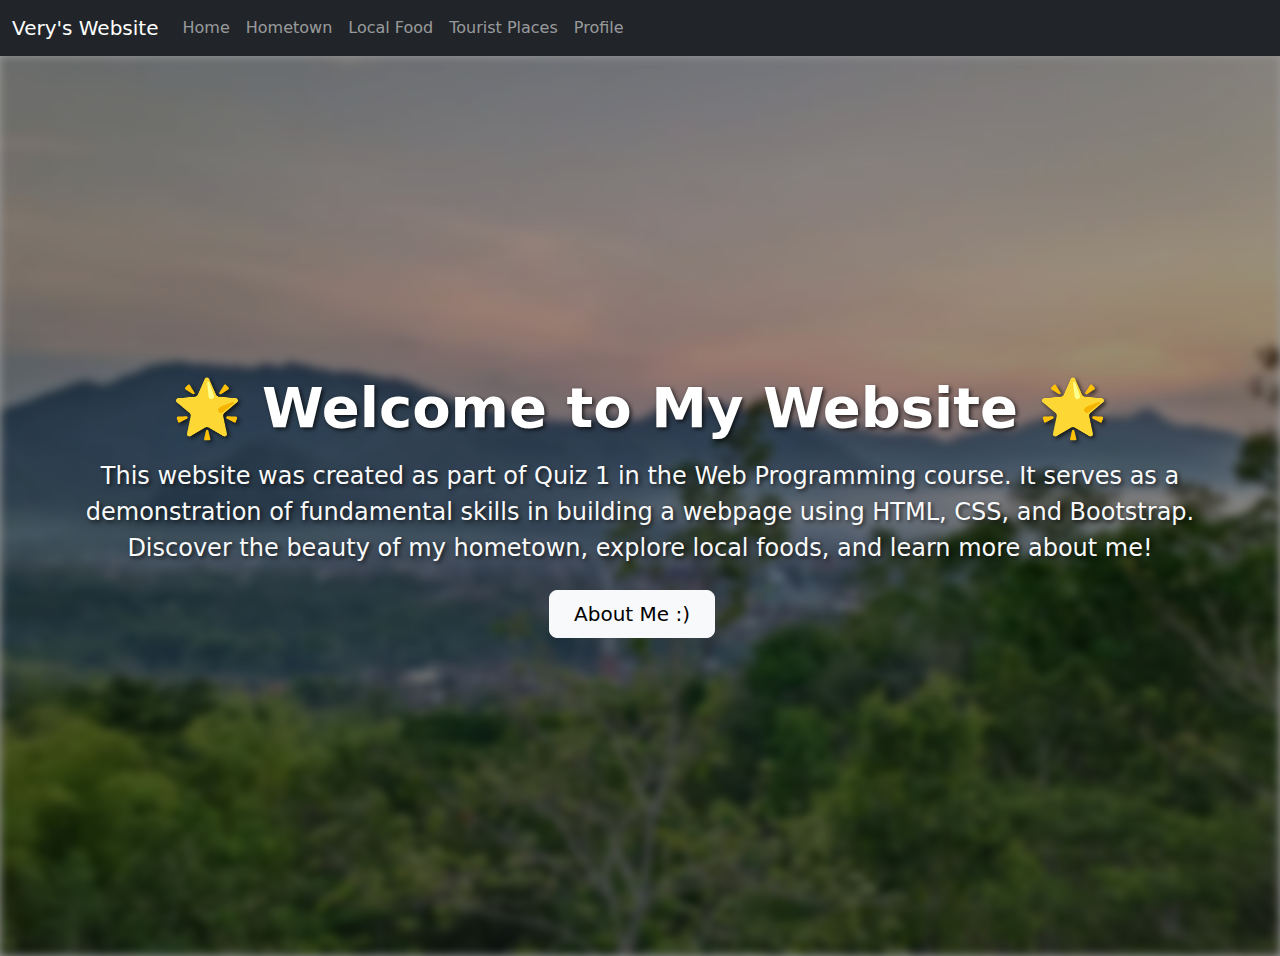
<file: index.html>
<!DOCTYPE html>
<html lang="en">

<head>
    <meta charset="UTF-8">
    <meta name="viewport" content="width=device-width, initial-scale=1.0">
    <title>Very's Website</title>
    <link href="https://cdn.jsdelivr.net/npm/bootstrap@5.3.3/dist/css/bootstrap.min.css" rel="stylesheet"
        integrity="sha384-QWTKZyjpPEjISv5WaRU9OFeRpok6YctnYmDr5pNlyT2bRjXh0JMhjY6hW+ALEwIH" crossorigin="anonymous">
    <link rel="stylesheet" href="style/home.css">

</head>

<body>
    <div style="background-color: rgb(255, 255, 255);">
        <!-- ini navbar -->
        <nav class="navbar navbar-expand-lg bg-dark navbar-dark sticky-top">
        <div class="container-fluid">
            <a class="navbar-brand">Very's Website</a>
            <button class="navbar-toggler" type="button" data-bs-toggle="collapse" data-bs-target="#navbarNav"
            aria-controls="navbarNav" aria-expanded="false" aria-label="Toggle navigation">
            <span class="navbar-toggler-icon"></span>
            </button>

            <!-- menu links -->
            <div class="collapse navbar-collapse" id="navbarNav">
            <ul class="navbar-nav me-auto mb-2 mb-lg-0">
                <li class="nav-item">
                <a class="nav-link" href="./">Home</a>
                </li>
                <li class="nav-item">
                <a class="nav-link" href="hometown/">Hometown</a>
                </li>
                <li class="nav-item">
                <a class="nav-link" href="food/">Local Food</a>
                </li>
                <li class="nav-item">
                <a class="nav-link" href="tourist/">Tourist Places</a>
                </li>
                <li class="nav-item">
                <a class="nav-link" href="profile/">Profile</a>
                </li>
            </ul>
            </div>
        </div>
        </nav>
        <!-- ini navbar end -->

        <section class="homee-section" id="home">
        <div class="homee-bg"></div>
        <div class="homee-overlay"></div>
        <div class="homee-content">
        <div class="container text-center">
            <h1 class="nice display-4 fw-bold text-white">🌟 Welcome to My Website 🌟</h1>
            <p class="lead text-light mt-3 mb-4">
            This website was created as part of <strong>Quiz 1</strong> in the Web Programming course.
            It serves as a demonstration of fundamental skills in building a webpage using HTML, CSS, and Bootstrap.
            Discover the beauty of my hometown, explore local foods, and learn more about me!
            </p>
            <div class="mt-4">
                <a href="profile/" class="btn btn-light btn-lg px-4 me-3">About Me :)</a>
            </div>
        </div>
        </div>
        </section>
    </div>

    <script src="https://cdn.jsdelivr.net/npm/bootstrap@5.3.3/dist/js/bootstrap.bundle.min.js"
        integrity="sha384-YvpcrYf0tY3lHB60NNkmXc5s9fDVZLESaAA55NDzOxhy9GkcIdslK1eN7N6jIeHz"
        crossorigin="anonymous"></script>
</body>

</html>
</file>
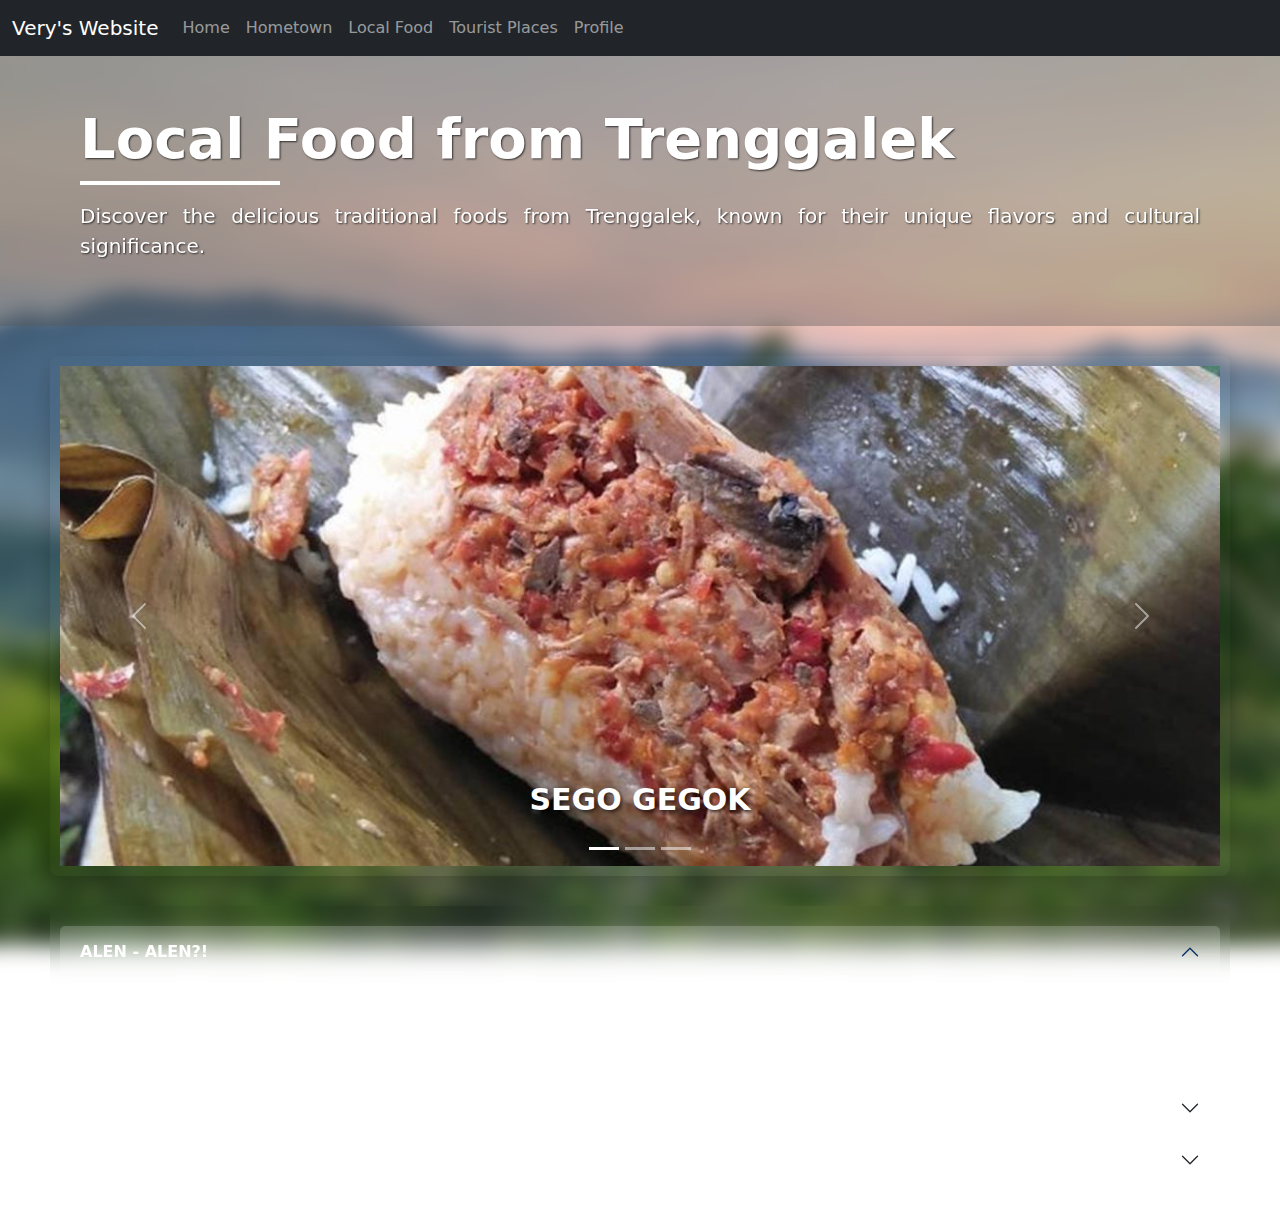
<file: food/index.html>
<!DOCTYPE html>
<html lang="en">

<head>
    <meta charset="UTF-8">
    <meta name="viewport" content="width=device-width, initial-scale=1.0">
    <title>Local Food - Very's Website</title>
    <link href="https://cdn.jsdelivr.net/npm/bootstrap@5.3.3/dist/css/bootstrap.min.css" rel="stylesheet"
        integrity="sha384-QWTKZyjpPEjISv5WaRU9OFeRpok6YctnYmDr5pNlyT2bRjXh0JMhjY6hW+ALEwIH" crossorigin="anonymous">
    <link rel="stylesheet" href="../style/food.css">
</head>

<body>
    <div class="full-bg"></div>
    <div class="food-page">
        <!-- ini navbar -->
        <nav class="navbar navbar-expand-lg bg-dark navbar-dark sticky-top">
        <div class="container-fluid">
            <a class="navbar-brand">Very's Website</a>
            <button class="navbar-toggler" type="button" data-bs-toggle="collapse" data-bs-target="#navbarNav"
            aria-controls="navbarNav" aria-expanded="false" aria-label="Toggle navigation">
            <span class="navbar-toggler-icon"></span>
            </button>

            <!-- menu links -->
            <div class="collapse navbar-collapse" id="navbarNav">
            <ul class="navbar-nav me-auto mb-2 mb-lg-0">
                <li class="nav-item">
                <a class="nav-link" href="../">Home</a>
                </li>
                <li class="nav-item">
                <a class="nav-link" href="../hometown/">Hometown</a>
                </li>
                <li class="nav-item">
                <a class="nav-link" href="../food/">Local Food</a>
                </li>
                <li class="nav-item">
                <a class="nav-link" href="../tourist/">Tourist Places</a>
                </li>
                <li class="nav-item">
                <a class="nav-link" href="../profile/">Profile</a>
                </li>
            </ul>

            </div>
        </div>
        </nav>
        <!-- ini navbar end -->

        <!-- Local Food Header -->
        <section class="food-header">
            <div class="food-overlay"></div>
            <div class="food-content">
                <h1 class="display-4">Local Food from Trenggalek</h1>
                <div class="food-underline"></div>
                <p class="lead">Discover the delicious traditional foods from Trenggalek, known for their unique flavors and cultural significance.</p>
            </div>
        </section>

        <section class="content-section">
        <div class="carousel mt-1">
            <div id="food-carousel" class="carousel slide mt-3" data-bs-ride="carousel" data-bs-interval="2000" style="box-shadow: 0 8px 20px rgba(0, 0, 0, 0.2); border-radius: 8px; overflow: hidden;">
                <div class="carousel-indicators">
                    <button type="button" data-bs-target="#food-carousel" data-bs-slide-to="0"
                        class="active" aria-current="true" aria-label="Slide 1"></button>
                    <button type="button" data-bs-target="#food-carousel" data-bs-slide-to="1"
                        aria-label="Slide 2"></button>
                    <button type="button" data-bs-target="#food-carousel" data-bs-slide-to="2"
                        aria-label="Slide 3"></button>
                </div>
                <div class="carousel-inner">
                    <div class="carousel-item active">
                        <img src="../assets/gegok.jpg" class="d-block w-100" alt="TEMON" style="height: 500px; object-fit: cover;">
                        <div class="carousel-caption d-none d-md-block">
                            <h5>SEGO GEGOK</h5>
                        </div>
                    </div>
                    <div class="carousel-item ">
                        <img src="../assets/alen-alen.jpg" class="d-block w-100" alt="UWO" style="height: 500px; object-fit: cover;">
                        <div class="carousel-caption d-none d-md-block">
                            <h5>ALEN - ALEN</h5>
                        </div>
                    </div>
                    <div class="carousel-item">
                        <img src="../assets/tempe.jpg" class="d-block w-100" alt="UPIK" style="height: 500px; object-fit: cover;">
                        <div class="carousel-caption d-none d-md-block">
                            <h5>TEMPE KRIPIK</h5>
                        </div>
                    </div>
                </div>
                <button class="carousel-control-prev" type="button" data-bs-target="#food-carousel"
                    data-bs-slide="prev">
                    <span class="carousel-control-prev-icon" aria-hidden="true"></span>
                    <span class="visually-hidden">Previous</span>
                </button>
                <button class="carousel-control-next" type="button" data-bs-target="#food-carousel"
                    data-bs-slide="next">
                    <span class="carousel-control-next-icon" aria-hidden="true"></span>
                    <span class="visually-hidden">Next</span>
                </button>
            </div>
        </div>
        </section>
        <div class="container accordion mt-1" data-bs-theme="light" >
            <div class="accordion" id="food-accordion">
                <div class="accordion-item">
                    <h2 class="accordion-header">
                        <button class="accordion-button" type="button" data-bs-toggle="collapse"
                            data-bs-target="#collapseOne" aria-expanded="true" aria-controls="collapseOne">
                            ALEN - ALEN?!
                        </button>
                    </h2>
                    <div id="collapseOne" class="accordion-collapse collapse show" data-bs-parent="#food-accordion">
                        <div class="accordion-body">
                            Alen-alen is a traditional snack from Trenggalek, East Java, Indonesia. It is called “alen-alen” because of its round shape with a hole in the middle, resembling “ali-ali” in Javanese, which means ring. Alen-alen is made from cassava, has a savory taste, and a very hard yet crunchy texture, with its distinctive yellow color.
                        </div>
                    </div>
                </div>
                <div class="accordion-item">
                    <h2 class="accordion-header">
                        <button class="accordion-button collapsed" type="button" data-bs-toggle="collapse"
                            data-bs-target="#collapseTwo" aria-expanded="false" aria-controls="collapseTwo">
                            TEMPE KRIPIK?
                        </button>
                    </h2>
                    <div id="collapseTwo" class="accordion-collapse collapse" data-bs-parent="#food-accordion">
                        <div class="accordion-body">
                            These savory-tasting chips are highly sought after by tourists because they are well-known in many regions. It is no surprise that Trenggalek Regency has earned the nickname “The City of Tempe Chips.” The signature tempe chips from Trenggalek are thin in shape. This thin form originates from the very beginning of the production process, as the tempe itself is traditionally made that way.
                            The tempe chips are processed using a seasoned flour batter mixed with slices of kaffir lime leaves, giving them a delicious flavor and a crispy texture. Over time, local MSME producers of tempe chips have created innovations by adding a bit of flavoring to the chips, resulting in two variations: original and spicy.
                        </div>
                    </div>
                </div>
                <div class="accordion-item">
                    <h2 class="accordion-header">
                        <button class="accordion-button collapsed" type="button" data-bs-toggle="collapse"
                            data-bs-target="#collapseThree" aria-expanded="false" aria-controls="collapseThree">
                            SEGO GEGOK!?
                        </button>
                    </h2>
                    <div id="collapseThree" class="accordion-collapse collapse" data-bs-parent="#food-accordion">
                        <div class="accordion-body">
                            Sego Gegok is a traditional dish from Trenggalek, East Java, which can also be written as Gegog. The difference in the final letter comes from the Javanese pronunciation of the consonants K and G, but this does not change the meaning of the name. The word Gegok or Gegog is actually an abbreviation of the Javanese phrase “Geneman Godong Gedhang”, where Geneman means filling or wrapping, Godong means leaf, and Gedhang means banana. Thus, Nasi Gegok refers to rice wrapped in banana leaves. Inside the wrapping, the rice is combined with a variety of side dishes that are both appetizing and flavorful, often cooked with added spices that give the dish a distinctly spicy taste.
                        </div>
                    </div>
                </div>
            </div>
        </div>

    </div>

    <script src="https://cdn.jsdelivr.net/npm/bootstrap@5.3.3/dist/js/bootstrap.bundle.min.js"
        integrity="sha384-YvpcrYf0tY3lHB60NNkmXc5s9fDVZLESaAA55NDzOxhy9GkcIdslK1eN7N6jIeHz"
        crossorigin="anonymous"></script>
</body>

</html>
</file>
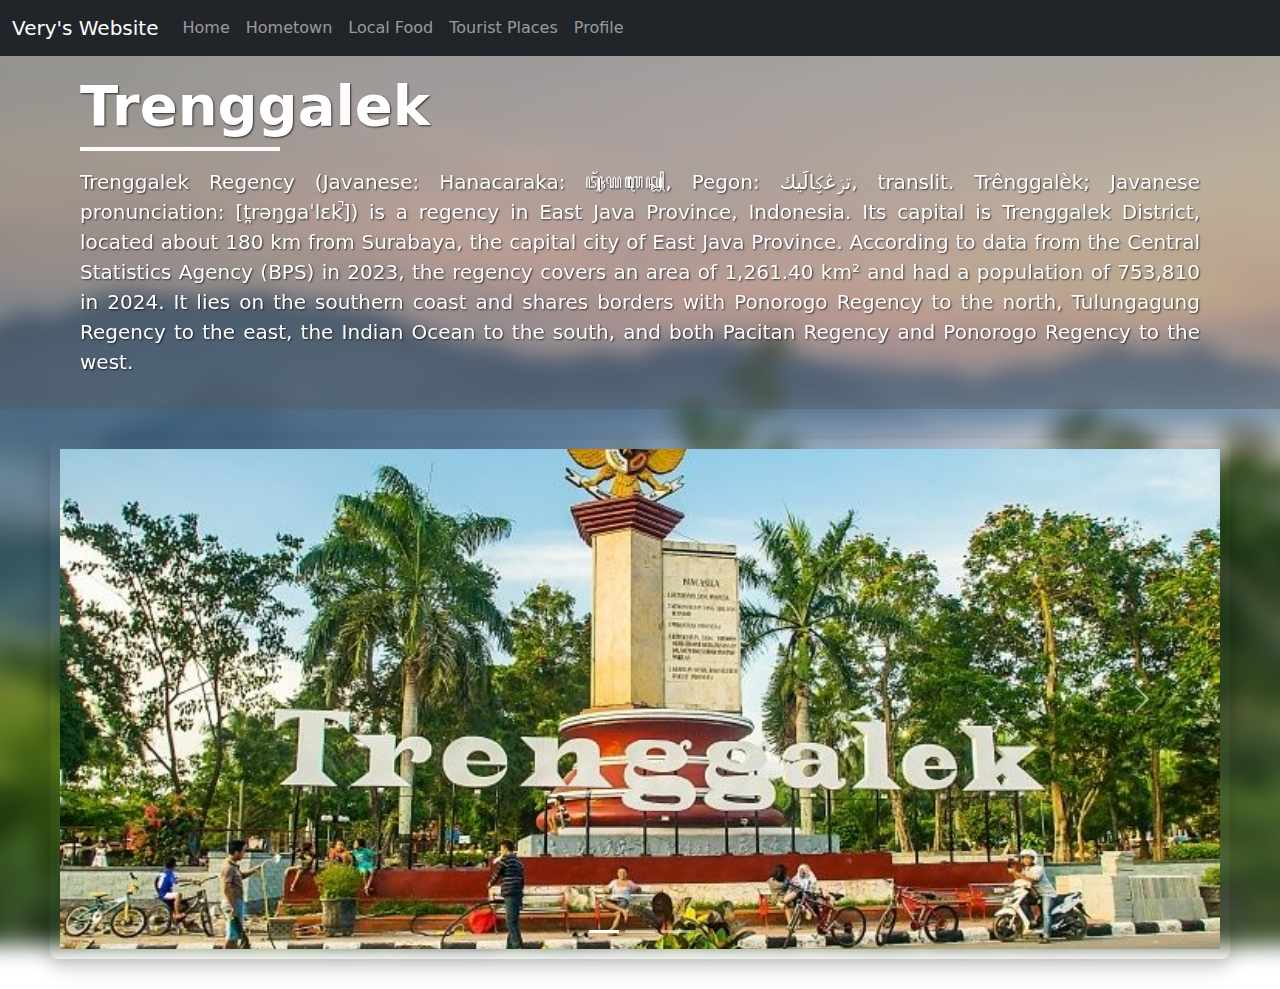
<file: hometown/index.html>
<!DOCTYPE html>
<html lang="en">

<head>
    <meta charset="UTF-8">
    <meta name="viewport" content="width=device-width, initial-scale=1.0">
    <title>Hometown - Very's Website</title>
    <link href="https://cdn.jsdelivr.net/npm/bootstrap@5.3.3/dist/css/bootstrap.min.css" rel="stylesheet"
        integrity="sha384-QWTKZyjpPEjISv5WaRU9OFeRpok6YctnYmDr5pNlyT2bRjXh0JMhjY6hW+ALEwIH" crossorigin="anonymous">
    <link rel="stylesheet" href="../style/hometown.css">
</head>

<body>
    <div class="full-bg"></div>
    <div class="hometown-page">
        <nav class="navbar navbar-expand-lg bg-dark navbar-dark sticky-top">
        <div class="container-fluid">
            <a class="navbar-brand">Very's Website</a>
            <button class="navbar-toggler" type="button" data-bs-toggle="collapse" data-bs-target="#navbarNav"
            aria-controls="navbarNav" aria-expanded="false" aria-label="Toggle navigation">
            <span class="navbar-toggler-icon"></span>
            </button>

            <div class="collapse navbar-collapse" id="navbarNav">
            <ul class="navbar-nav me-auto mb-2 mb-lg-0">
                <li class="nav-item">
                <a class="nav-link" href="../">Home</a>
                </li>
                <li class="nav-item">
                <a class="nav-link" href="../hometown/">Hometown</a>
                </li>
                <li class="nav-item">
                <a class="nav-link" href="../food/">Local Food</a>
                </li>
                <li class="nav-item">
                <a class="nav-link" href="../tourist/">Tourist Places</a>
                </li>
                <li class="nav-item">
                <a class="nav-link" href="../profile/">Profile</a>
                </li>
            </ul>
            </div>
        </div>
        </nav>

        <section class="hometown-header">
            <div class="hometown-overlay"></div>
            <div class="hometown-content">
                <h1 class="display-4">Trenggalek</h1>
                <div class="hometown-underline"></div>
                <p class="lead">Trenggalek Regency (Javanese: Hanacaraka: ꦠꦽꦁꦒꦭꦺꦏ꧀, Pegon: ترۤڠؼالَيك, translit. Trênggalèk; Javanese pronunciation: [t̪rəŋgaˈlɛk̚]) is a regency in East Java Province, Indonesia. Its capital is Trenggalek District, located about 180 km from Surabaya, the capital city of East Java Province. According to data from the Central Statistics Agency (BPS) in 2023, the regency covers an area of 1,261.40 km² and had a population of 753,810 in 2024. It lies on the southern coast and shares borders with Ponorogo Regency to the north, Tulungagung Regency to the east, the Indian Ocean to the south, and both Pacitan Regency and Ponorogo Regency to the west.</p>
            </div>
        </section>

        <section class="content-section"> 
        <div class="carousel mt-1">
            <div id="hometown-carousel" class="carousel slide mt-3" data-bs-ride="carousel" data-bs-interval="3000" style="box-shadow: 0 8px 20px rgba(0, 0, 0, 0.2); border-radius: 8px; overflow: hidden;">
                <div class="carousel-indicators">
                    <button type="button" data-bs-target="#hometown-carousel" data-bs-slide-to="0"
                        class="active" aria-current="true" aria-label="Slide 1"></button>
                    <button type="button" data-bs-target="#hometown-carousel" data-bs-slide-to="1"
                        aria-label="Slide 2"></button>
                    <button type="button" data-bs-target="#hometown-carousel" data-bs-slide-to="2"
                        aria-label="Slide 3"></button>
                </div>
                <div class="carousel-inner">
                    <div class="carousel-item active">
                        <img src="../assets/alun.jpg" class="d-block w-100" alt="Hometown 1" style="height: 500px; object-fit: cover;">
                    </div>
                    <div class="carousel-item">
                        <img src="../assets/pnt.jpg" class="d-block w-100" alt="Hometown 2" style="height: 500px; object-fit: cover;">
                    </div>
                    <div class="carousel-item">
                        <img src="../assets/cengkrong.jpg" class="d-block w-100" alt="Hometown 3" style="height: 500px; object-fit: cover;">
                    </div>
                </div>
                <button class="carousel-control-prev" type="button" data-bs-target="#hometown-carousel"
                    data-bs-slide="prev">
                    <span class="carousel-control-prev-icon" aria-hidden="true"></span>
                    <span class="visually-hidden">Previous</span>
                </button>
                <button class="carousel-control-next" type="button" data-bs-target="#hometown-carousel"
                    data-bs-slide="next">
                    <span class="carousel-control-next-icon" aria-hidden="true"></span>
                    <span class="visually-hidden">Next</span>
                </button>
            </div>
        </div>
        </section>

    </div>

    <script src="https://cdn.jsdelivr.net/npm/bootstrap@5.3.3/dist/js/bootstrap.bundle.min.js"
        integrity="sha384-YvpcrYf0tY3lHB60NNkmXc5s9fDVZLESaAA55NDzOxhy9GkcIdslK1eN7N6jIeHz"
        crossorigin="anonymous"></script>
</body>

</html>
</file>
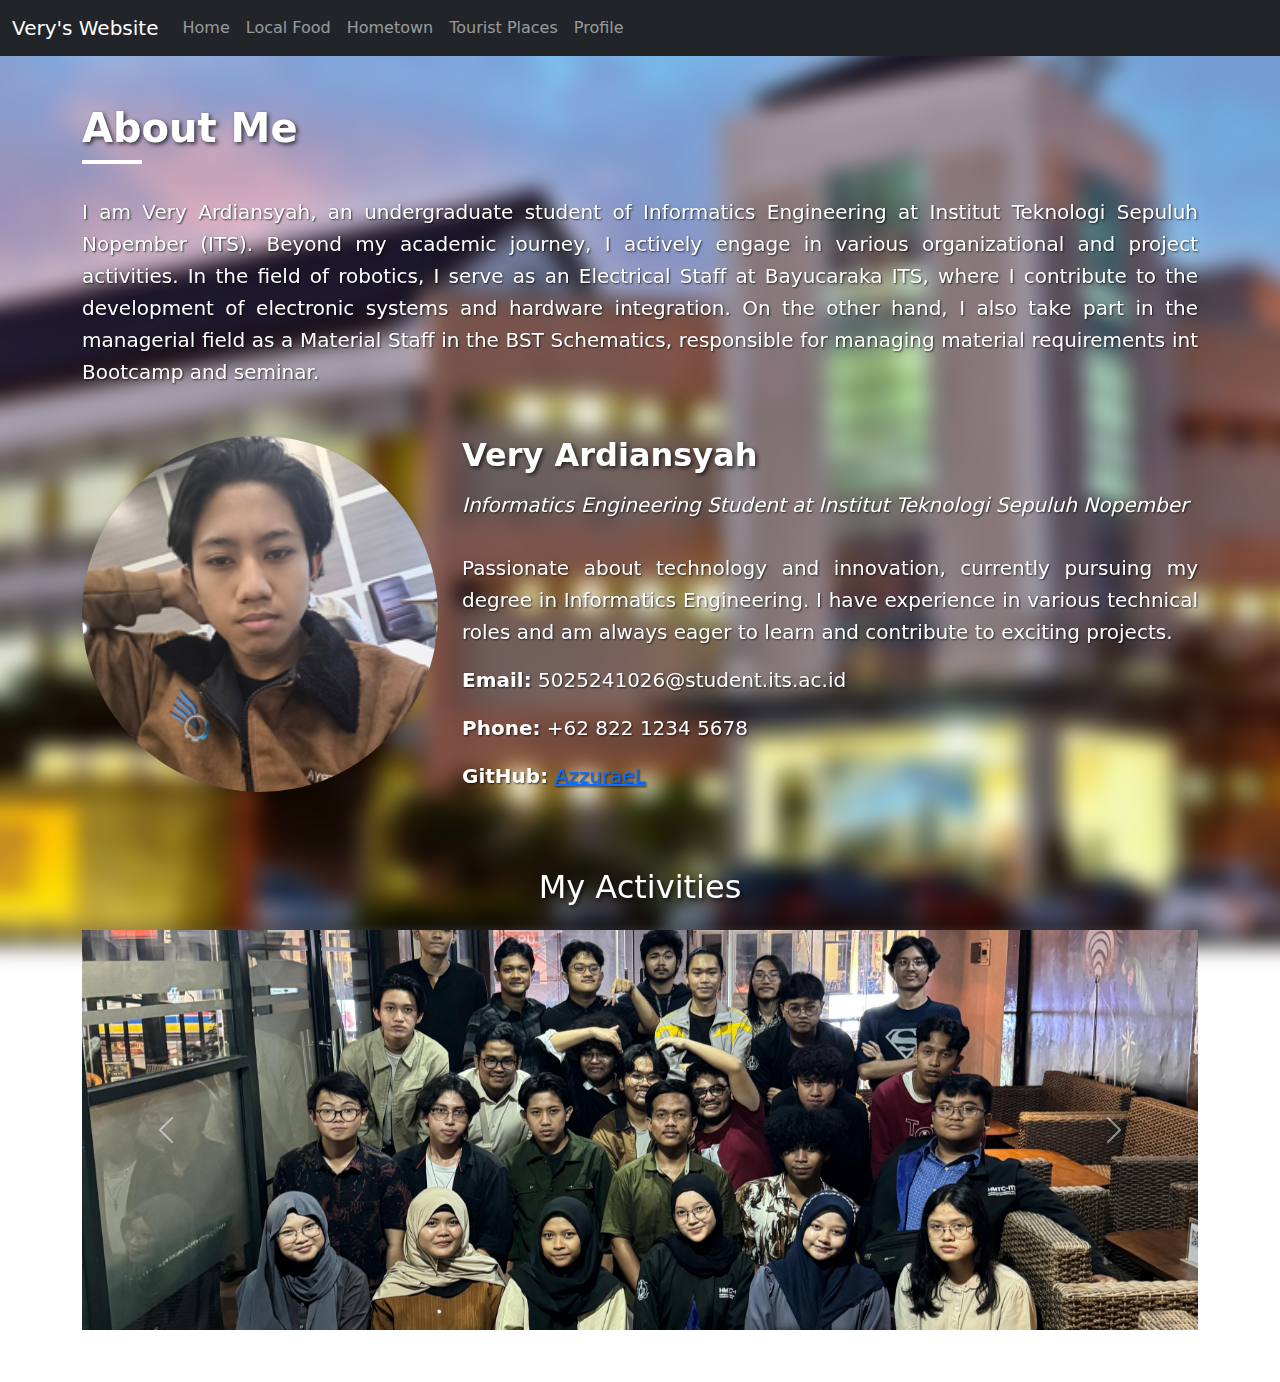
<file: profile/index.html>
<!DOCTYPE html>
<html lang="en">

<head>
<meta charset="UTF-8">
<meta name="viewport" content="width=device-width, initial-scale=1.0">
<title>Profile - Very Ardiansyah's Website</title>
<link href="https://cdn.jsdelivr.net/npm/bootstrap@5.3.3/dist/css/bootstrap.min.css" rel="stylesheet"
    integrity="sha384-QWTKZyjpPEjISv5WaRU9OFeRpok6YctnYmDr5pNlyT2bRjXh0JMhjY6hW+ALEwIH" crossorigin="anonymous">
<link rel="stylesheet" href="../style/profile.css">
</head>

<body>
<div class="full-bg"></div>
<div>
    <!-- Navbar -->
    <nav class="navbar navbar-expand-lg bg-dark navbar-dark sticky-top">
    <div class="container-fluid">
        <a class="navbar-brand">Very's Website</a>
        <button class="navbar-toggler" type="button" data-bs-toggle="collapse" data-bs-target="#navbarNav"
        aria-controls="navbarNav" aria-expanded="false" aria-label="Toggle navigation">
        <span class="navbar-toggler-icon"></span>
        </button>

        <div class="collapse navbar-collapse" id="navbarNav">
        <ul class="navbar-nav me-auto mb-2 mb-lg-0">
            <li class="nav-item">
            <a class="nav-link" href="../">Home</a>
            </li>
            <li class="nav-item">
            <a class="nav-link" href="../food/">Local Food</a>
            </li>
            <li class="nav-item">
            <a class="nav-link" href="../hometown/">Hometown</a>
            </li>
            <li class="nav-item">
            <a class="nav-link" href="../tourist/">Tourist Places</a>
            </li>
            <li class="nav-item">
            <a class="nav-link" href="../profile/">Profile</a>
            </li>
        </ul>
        </div>
    </div>
    </nav>
    <!-- Navbar End -->

    <!-- About Section -->
    <section class="py-5 content-section">
        <div class="container">
            <div class="row">
                <div class="col-12">
                    <h1 class="about-title">About Me</h1>
                    <div class="about-underline"></div>
                    <p class="profile-text mb-5">
                        I am Very Ardiansyah, an undergraduate student of Informatics Engineering at Institut Teknologi Sepuluh Nopember (ITS). 
                        Beyond my academic journey, I actively engage in various organizational and project activities. 
                        In the field of robotics, I serve as an Electrical Staff at Bayucaraka ITS, where I contribute to the development of electronic systems and hardware integration. 
                        On the other hand, I also take part in the managerial field as a Material Staff in the BST Schematics, responsible for managing material requirements int Bootcamp and seminar.
                    </p>
                </div>
            </div>

            <div class="row align-items-start">
                <div class="col-lg-4 mb-4">
                    <img src="../assets/me.png" alt="Profile Photo" class="profile-img">
                </div>
                <div class="col-lg-8">
                    <h2 class="profile-title">Very Ardiansyah</h2>
                    <p class="profile-description">
                        Informatics Engineering Student at Institut Teknologi Sepuluh Nopember
                    </p>
                    <p class="profile-text">
                        Passionate about technology and innovation, currently pursuing my degree in Informatics Engineering. I have experience in various technical roles and am always eager to learn and contribute to exciting projects.
                    </p>
                    <div class="contact-info">
                        <p><strong>Email:</strong> 5025241026@student.its.ac.id</p>
                        <p><strong>Phone:</strong> +62 822 1234 5678</p>
                        <p><strong>GitHub:</strong> <a href="https://github.com/AzzuraeL" target="_blank">AzzuraeL</a></p>
                    </div>
                </div>
            </div>
        </div>
    </section>

    <!-- Activities Carousel Section -->
    <section class="py-1 activities-section">
        <div class="container">
            <h2 class="text-center mb-4">My Activities</h2>
            <div id="activities-carousel" class="carousel slide" data-bs-ride="carousel" data-bs-interval="3000">
                <div class="carousel-inner">
                    <div class="carousel-item active">
                        <img src="../assets/RAPAT PROGRESS BST PERTAMA.jpg" class="d-block w-100" alt="Activity 1" style="height: 400px; object-fit: cover;">
                    </div>
                    <div class="carousel-item">
                        <img src="../assets/bayu.jpg" class="d-block w-100" alt="Activity 2" style="height: 400px; object-fit: contain;">
                    </div>
                    <div class="carousel-item">
                        <img src="../assets/infor.jpg" class="d-block w-100" alt="Activity 3" style="height: 400px; object-fit: cover;">
                    </div>
                </div>
                <button class="carousel-control-prev" type="button" data-bs-target="#activities-carousel" data-bs-slide="prev">
                    <span class="carousel-control-prev-icon" aria-hidden="true"></span>
                    <span class="visually-hidden">Previous</span>
                </button>
                <button class="carousel-control-next" type="button" data-bs-target="#activities-carousel" data-bs-slide="next">
                    <span class="carousel-control-next-icon" aria-hidden="true"></span>
                    <span class="visually-hidden">Next</span>
                </button>
            </div>
        </div>
    </section>
</div>

<script src="https://cdn.jsdelivr.net/npm/bootstrap@5.3.3/dist/js/bootstrap.bundle.min.js"
    integrity="sha384-YvpcrYf0tY3lHB60NNkmXc5s9fDVZLESaAA55NDzOxhy9GkcIdslK1eN7N6jIeHz"
    crossorigin="anonymous"></script>
</body>

</html>
</file>
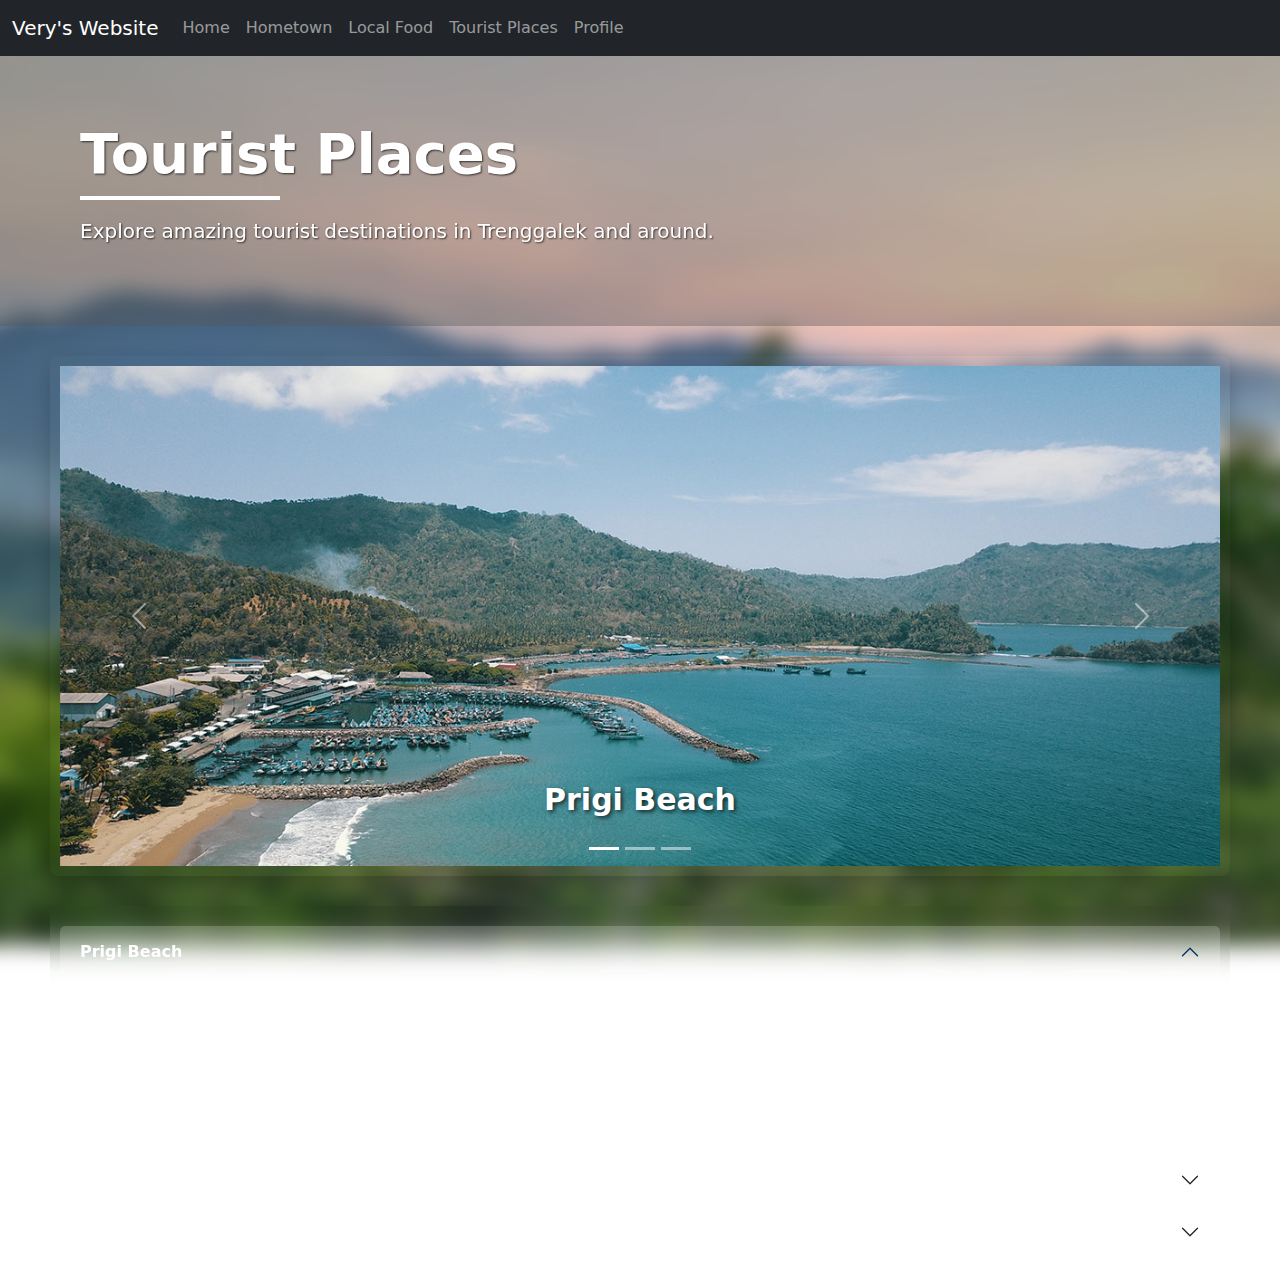
<file: tourist/index.html>
<!DOCTYPE html>
<html lang="en">

<head>
    <meta charset="UTF-8">
    <meta name="viewport" content="width=device-width, initial-scale=1.0">
    <title>Tourist Places - Very's Website</title>
    <link href="https://cdn.jsdelivr.net/npm/bootstrap@5.3.3/dist/css/bootstrap.min.css" rel="stylesheet"
        integrity="sha384-QWTKZyjpPEjISv5WaRU9OFeRpok6YctnYmDr5pNlyT2bRjXh0JMhjY6hW+ALEwIH" crossorigin="anonymous">
    <link rel="stylesheet" href="../style/tourist.css">
</head>

<body>
    <div class="full-bg"></div>
    <div class="tourist-page">
        <!-- ini navbar -->
        <nav class="navbar navbar-expand-lg bg-dark navbar-dark sticky-top">
        <div class="container-fluid">
            <a class="navbar-brand">Very's Website</a>
            <button class="navbar-toggler" type="button" data-bs-toggle="collapse" data-bs-target="#navbarNav"
            aria-controls="navbarNav" aria-expanded="false" aria-label="Toggle navigation">
            <span class="navbar-toggler-icon"></span>
            </button>

            <!-- menu links -->
            <div class="collapse navbar-collapse" id="navbarNav">
            <ul class="navbar-nav me-auto mb-2 mb-lg-0">
                <li class="nav-item">
                <a class="nav-link" href="../">Home</a>
                </li>
                <li class="nav-item">
                <a class="nav-link" href="../hometown/">Hometown</a>
                </li>
                <li class="nav-item">
                <a class="nav-link" href="../food/">Local Food</a>
                </li>
                <li class="nav-item">
                <a class="nav-link" href="../tourist/">Tourist Places</a>
                </li>
                <li class="nav-item">
                <a class="nav-link" href="../profile/">Profile</a>
                </li>
            </ul>
            </div>
        </div>
        </nav>
        <!-- ini navbar end -->

        <!-- Local tourist Header -->
        <section class="tourist-header">
            <div class="tourist-overlay"></div>
            <div class="tourist-content">
                <h1 class="display-4">Tourist Places</h1>
                <div class="tourist-underline"></div>
                <p class="lead">Explore amazing tourist destinations in Trenggalek and around.</p>
            </div>
        </section>
        <section class="content-section">
        <div class="carousel mt-1">
            <div id="carouselExampleIndicators" class="carousel slide mt-3" data-bs-ride="carousel" data-bs-interval="2000" style="box-shadow: 0 8px 20px rgba(0, 0, 0, 0.2); border-radius: 8px; overflow: hidden;">
                <div class="carousel-indicators">
                    <button type="button" data-bs-target="#carouselExampleIndicators" data-bs-slide-to="0"
                        class="active" aria-current="true" aria-label="Slide 1"></button>
                    <button type="button" data-bs-target="#carouselExampleIndicators" data-bs-slide-to="1"
                        aria-label="Slide 2"></button>
                    <button type="button" data-bs-target="#carouselExampleIndicators" data-bs-slide-to="2"
                        aria-label="Slide 3"></button>
                </div>
                <div class="carousel-inner">
                    <div class="carousel-item active">
                        <img src="../assets/prigi.jpg" class="d-block w-100" alt="Tourist 1" style="height: 500px; object-fit: cover;">
                        <div class="carousel-caption d-none d-md-block">
                            <h5>Prigi Beach</h5>
                        </div>
                    </div>
                    <div class="carousel-item">
                        <img src="../assets/lowo.png" class="d-block w-100" alt="Tourist 2" style="height: 500px; object-fit: cover;">
                        <div class="carousel-caption d-none d-md-block">
                            <h5>Goa Lowo</h5>
                        </div>
                    </div>
                    <div class="carousel-item">
                        <img src="../assets/sengunglung.jpg" class="d-block w-100" alt="Tourist 3" style="height: 500px; object-fit: cover;">
                        <div class="carousel-caption d-none d-md-block">
                            <h5>Sengunglung Mountain</h5>
                        </div>
                    </div>
                </div>
                <button class="carousel-control-prev" type="button" data-bs-target="#carouselExampleIndicators"
                    data-bs-slide="prev">
                    <span class="carousel-control-prev-icon dark" aria-hidden="true"></span>
                    <span class="visually-hidden">Previous</span>
                </button>
                <button class="carousel-control-next" type="button" data-bs-target="#carouselExampleIndicators"
                    data-bs-slide="next">
                    <span class="carousel-control-next-icon" aria-hidden="true"></span>
                    <span class="visually-hidden">Next</span>
                </button>
            </div>
        </div>
        <div class="accordion mt-2">
            <div class="accordion" id="tourist-accordion">
                <div class="accordion-item">
                    <h2 class="accordion-header">
                        <button class="accordion-button" type="button" data-bs-toggle="collapse"
                            data-bs-target="#collapseOne" aria-expanded="true" aria-controls="collapseOne">
                            Prigi Beach
                        </button>
                    </h2>
                    <div id="collapseOne" class="accordion-collapse collapse show" data-bs-parent="#tourist-accordion">
                        <div class="accordion-body">
                            Prigi Beach is a southern coastal beach located along the Indian Ocean and administratively part of Tasimadu Village, Watulimo District, Trenggalek Regency, East Java, Indonesia. It is about 48 km from the center of Trenggalek city. In addition to being a popular tourist destination, Prigi Beach also serves as a national port and is the largest fishing harbor on the southern coast of Java. Visitors to this beach can enjoy activities such as fishing, camping, playing tennis, or simply staying in one of the nearby hotels while taking in the beautiful atmosphere. Prigi Beach becomes especially lively during the Javanese month of Selo, when local fishermen hold the traditional Larung Sembonyo ceremony, an annual ritual of gratitude to God for the abundant harvest of the sea.
                        </div>
                    </div>
                </div>
                <div class="accordion-item">
                    <h2 class="accordion-header">
                        <button class="accordion-button collapsed" type="button" data-bs-toggle="collapse"
                            data-bs-target="#collapseTwo" aria-expanded="false" aria-controls="collapseTwo">
                            Goa Lowo
                        </button>
                    </h2>
                    <div id="collapseTwo" class="accordion-collapse collapse" data-bs-parent="#tourist-accordion">
                        <div class="accordion-body">
                            Goa Lowo (Indonesian: Bat Cave) is one of the natural tourist attractions located in Trenggalek Regency, East Java. It is the longest cave in Southeast Asia, situated in Watulimo District, Trenggalek Regency, with a total length of approximately 2 km. However, only 850 meters can be explored by visitors, as the remaining 1,150 meters are not yet accessible and are cut off by a strong river current. Lowo Cave is located about 27 km from the centers of both Trenggalek and Tulungagung.
                        </div>
                    </div>
                </div>
                <div class="accordion-item">
                    <h2 class="accordion-header">
                        <button class="accordion-button collapsed" type="button" data-bs-toggle="collapse"
                            data-bs-target="#collapseThree" aria-expanded="false" aria-controls="collapseThree">
                            Sengunglung Mountain
                        </button>
                    </h2>
                    <div id="collapseThree" class="accordion-collapse collapse" data-bs-parent="#tourist-accordion">
                        <div class="accordion-body">
                            Mount Semungklung is a mountain located in Trenggalek Regency, East Java, offering pristine natural beauty, unspoiled forests, and stunning views of both sunrise and sunset. It has become a popular hiking destination, especially for beginner climbers, as it features suitable trails and an elevation of around 1,200–1,250 meters above sea level. 
                        </div>
                    </div>
                </div>
            </div>
        </div>
        </section>
    </div>

    <script src="https://cdn.jsdelivr.net/npm/bootstrap@5.3.3/dist/js/bootstrap.bundle.min.js"
        integrity="sha384-YvpcrYf0tY3lHB60NNkmXc5s9fDVZLESaAA55NDzOxhy9GkcIdslK1eN7N6jIeHz"
        crossorigin="anonymous"></script>
</body>
</html>
</file>
<file: style/home.css>
.homee-section {
    position: relative;
    color: white;
    min-height: 100vh;
    display: flex;
    align-items: center;
    justify-content: center;
    overflow: hidden;
    animation: slideIn 0.8s ease-out;
}

.homee-bg {
    position: absolute;
    inset: 0;
    background: url('../assets/jaas.jpg') center/cover;
    filter: blur(5px);
    z-index: 1;
}

.homee-overlay {
    position: absolute;
    inset: 0;
    background: rgba(0,0,0,0.4);
    z-index: 2;
}

.homee-content {
    position: relative;
    z-index: 3;
}

.homee-content .lead,
.homee-content .nice {
    text-shadow: 2px 2px 4px rgba(0,0,0,0.7);
}

.homee-content .lead {
    font-weight: 300;
    font-size: 1.5rem;
}

@keyframes slideIn {
    from {
        opacity: 0;
        transform: translateX(-50px);
    }
    to {
        opacity: 1;
        transform: translateX(0);
    }
}
</file>
<file: style/food.css>
body {
    margin: 0;
    padding: 0;
}

.full-bg {
    position: fixed;
    inset: 0;
    background: url('../assets/jaas.jpg') no-repeat center center/cover;
    filter: blur(10px);
    transform: scale(1.1);
    z-index: -1;
}

.food-header {
    position: relative;
    color: white;
    min-height: 30vh;
    display: flex;
    align-items: center;
    z-index: 1;
    animation: slideIn 0.8s ease-out;
}

.food-underline {
    width: 200px;
    height: 4px;
    background-color: white;
    margin-bottom: 1rem;
}

.food-overlay {
    position: absolute;
    inset: 0;
    background: rgba(88, 88, 88, 0.4);
    z-index: 2;
}

.content-section {
    position: relative;
    z-index: 1;
    animation: slideIn 0.8s ease-out;
}

.food-content {
    position: relative;
    z-index: 3;
    text-align: justify;
    padding: 0 80px;
    margin: 1rem 0;
    text-shadow: 1px 1px 2px rgba(0,0,0,0.7);
}

.food-content h1 {
    font-weight: 800 !important;
}

.food-content .lead {
    font-weight: 400 !important;
}

.carousel {
    position: relative;
    z-index: 1;
    padding: 10px;
    margin: 10px auto;
    max-width: 1200px;
    border-radius: 8px;
}

.carousel h5 {
    font-weight: 600;
    font-size: 30px;
    text-shadow: 2px 2px 4px rgba(0,0,0,0.7);
}

.food-page {
    min-height: 100vh;
}

.accordion {
    backdrop-filter: blur(10px);
    max-width: 1180px;
    margin: 10px auto;
    padding: 5px;
}

.accordion-item {
    background-color: rgba(255, 255, 255, 0.05) !important;
    border: none !important;
}

.accordion-button {
    background-color: rgba(255, 255, 255, 0.1) !important;
    color: white !important;
    font-weight: 600;
}

.accordion-button:not(.collapsed) {
    background-color: rgba(255, 255, 255, 0.15) !important;
    color: white !important;
    box-shadow: none !important;
}

.accordion-button:focus {
    box-shadow: none !important;
}

.accordion-body {
    color: white !important;
}

@keyframes slideIn {
    from {
        opacity: 0;
        transform: translateX(-50px);
    }
    to {
        opacity: 1;
        transform: translateX(0);
    }
}
</file>
<file: style/hometown.css>
body {
    margin: 0;
    padding: 0;
}

.full-bg {
    position: fixed;
    inset: 0;
    background: url('../assets/jaas.jpg') no-repeat center center/cover;
    filter: blur(10px);
    transform: scale(1.1);
    z-index: -1;
}

.hometown-header {
    position: relative;
    color: white;
    min-height: 30vh;
    display: flex;
    align-items: center;
    justify-content: center;
    z-index: 1;
    animation: slideIn 0.8s ease-out;
}

.hometown-underline {
    width: 200px;
    height: 4px;
    background-color: white;
    margin-bottom: 1rem;
}

.hometown-overlay {
    position: absolute;
    inset: 0;
    background: rgba(88, 88, 88, 0.4);
    z-index: 2;
}

.content-section {
    position: relative;
    z-index: 1;
    animation: slideIn 0.8s ease-out;
}

.hometown-content {
    position: relative;
    z-index: 3;
    text-align: justify;
    padding: 0 80px;
    margin: 1rem 0;
    text-shadow: 1px 1px 2px rgba(0,0,0,0.7);
}

.hometown-content h1 {
    font-weight: 800 !important;
}

.hometown-content .lead {
    font-weight: 400 !important;
}

.carousel {
    position: relative;
    z-index: 1;
    padding: 10px;
    margin: 10px auto;
    max-width: 1200px;
    border-radius: 8px;
}

.hometown-page {
    min-height: 100vh;
}

@keyframes slideIn {
    from {
        opacity: 0;
        transform: translateX(-50px);
    }
    to {
        opacity: 1;
        transform: translateX(0);
    }
}
</file>
<file: style/profile.css>
body {
    margin: 0;
    padding: 0;
}

.full-bg {
    position: fixed;
    inset: 0;
    background: url('../assets/IF.jpg') no-repeat center/cover;
    filter: blur(10px);
    transform: scale(1.1);
    z-index: -1;
}

.about-title {
    font-size: 2.5rem;
    font-weight: bold;
    color: white;
    text-shadow: 2px 2px 4px rgba(0,0,0,0.7);
    margin-bottom: 0.5rem;
}

.about-underline {
    width: 60px;
    height: 4px;
    background: white;
    margin-bottom: 2rem;
}

.profile-img {
    width: 100%;
    aspect-ratio: 1;
    object-fit: cover;
    border-radius: 50%;
    box-shadow: 0 4px 8px rgba(0,0,0,0.1);
}

.profile-title {
    font-size: 2rem;
    font-weight: bold;
    color: white;
    text-shadow: 2px 2px 4px rgba(0,0,0,0.7);
    margin-bottom: 1rem;
}

.profile-description {
    font-style: italic;
    font-size: 20px;
    color: white;
    text-shadow: 1px 1px 2px rgba(0,0,0,0.7);
    margin-bottom: 2rem;
}

.profile-text,
.contact-info p {
    font-size: 20px;
    color: white;
    text-shadow: 1px 1px 2px rgba(0,0,0,0.7);
    line-height: 1.6;
    text-align: justify;
}

.content-section {
    position: relative;
    z-index: 1;
    animation: slideIn 0.8s ease-out;
}

@keyframes slideIn {
    from {
        opacity: 0;
        transform: translateX(-50px);
    }
    to {
        opacity: 1;
        transform: translateX(0);
    }
}

.activities-section {
    margin-bottom: 3rem;
    animation: slideIn 0.8s ease-out 0.2s both;
}

.activities-section h2 {
    color: white;
    text-shadow: 2px 2px 4px rgba(0,0,0,0.7);
}
</file>
<file: style/tourist.css>
body {
    margin: 0;
    padding: 0;
}

.full-bg {
    position: fixed;
    inset: 0;
    background: url('../assets/jaas.jpg') no-repeat center/cover;
    filter: blur(10px);
    transform: scale(1.1);
    z-index: -1;
}

.tourist-header {
    position: relative;
    color: white;
    min-height: 30vh;
    display: flex;
    align-items: center;
    animation: slideIn 0.8s ease-out;
    z-index: 1;
}

.tourist-underline {
    width: 200px;
    height: 4px;
    background: white;
    margin-bottom: 1rem;
}

.tourist-overlay {
    position: absolute;
    inset: 0;
    background: rgba(88, 88, 88, 0.4);
    z-index: 2;
}

.content-section {
    position: relative;
    z-index: 1;
    animation: slideIn 0.8s ease-out;
}

.tourist-content {
    position: relative;
    z-index: 3;
    text-align: justify;
    padding: 0 80px;
    margin: 1rem 0;
    text-shadow: 1px 1px 2px rgba(0,0,0,0.7);
}

.tourist-content h1 {
    font-weight: 800;
}

.tourist-content .lead {
    font-weight: 400;
}

.carousel {
    z-index: 1;
    background: transparent;
    padding: 10px;
    margin: 10px auto;
    max-width: 1200px;
    border-radius: 8px;
}

.carousel h5 {
    font-weight: 600;
    font-size: 30px;
    text-shadow: 2px 2px 4px rgba(0,0,0,0.7);
}

.tourist-page {
    min-height: 100vh;
}

.accordion {
    backdrop-filter: blur(10px);
    max-width: 1180px;
    margin: 10px auto;
    padding: 5px;
}

.accordion-item {
    background: rgba(255, 255, 255, 0.05) !important;
    border: none !important;
}

.accordion-button {
    background: rgba(255, 255, 255, 0.1) !important;
    color: white !important;
    border: none !important;
    font-weight: 600;
}

.accordion-button:not(.collapsed) {
    background: rgba(255, 255, 255, 0.15) !important;
    color: white !important;
    box-shadow: none !important;
}

.accordion-button:focus {
    box-shadow: none !important;
}

.accordion-body {
    color: white !important;
}

@keyframes slideIn {
    from {
        opacity: 0;
        transform: translateX(-50px);
    }
    to {
        opacity: 1;
        transform: translateX(0);
    }
}
</file>
